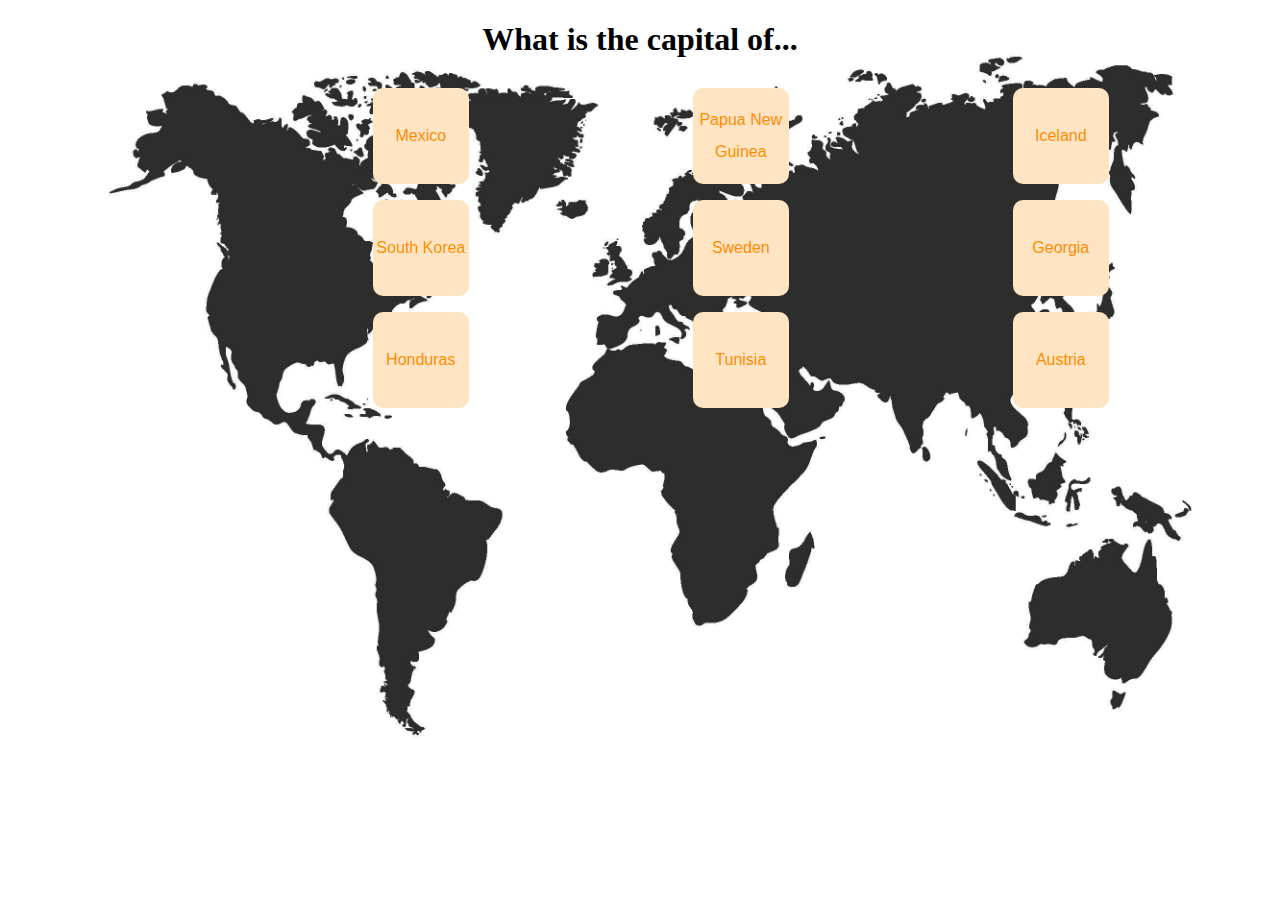
<file: Flashcards/index.html>
<!DOCTYPE html>
<html lang="en">
<head>
    <meta charset="UTF-8">
    <title>Title</title>
    <link rel="stylesheet" href="styles.css">
</head>
<body class="bc-image">
<h1>What is the capital of...</h1>
<div>
<div class="flex-container">
    <div class="flex-item" >
        <div class="front">Mexico</div>
        <div class="back">Mexico City</div>
    </div>


    <div class="flex-item" >
        <div class="front">Papua New Guinea</div>
        <div class="back">Port Moresby</div>
    </div>


    <div class="flex-item" >
        <div class="front">Iceland</div>
        <div class="back">Reykjavík</div>
    </div>
</div>

<div class="flex-container">
    <div class="flex-item" >
        <div class="front">South Korea</div>
        <div class="back">Seoul</div>
    </div>

    <div class="flex-item" >
        <div class="front">Sweden</div>
        <div class="back">Stockholm</div>
    </div>

    <div class="flex-item" >
        <div class="front">Georgia</div>
        <div class="back">Tbilisi</div>
    </div>
</div>

<div class="flex-container" >
    <div class="flex-item" >
        <div class="front">Honduras</div>
        <div class="back">Tegucigalpa</div>
    </div>


    <div class="flex-item" >
        <div class="front">Tunisia</div>
        <div class="back">Tunis</div>
    </div>


    <div class="flex-item" >
        <div class="front">Austria</div>
        <div class="back">Vienna</div>
    </div>
</div>
</div>
</body>
</html>
</file>
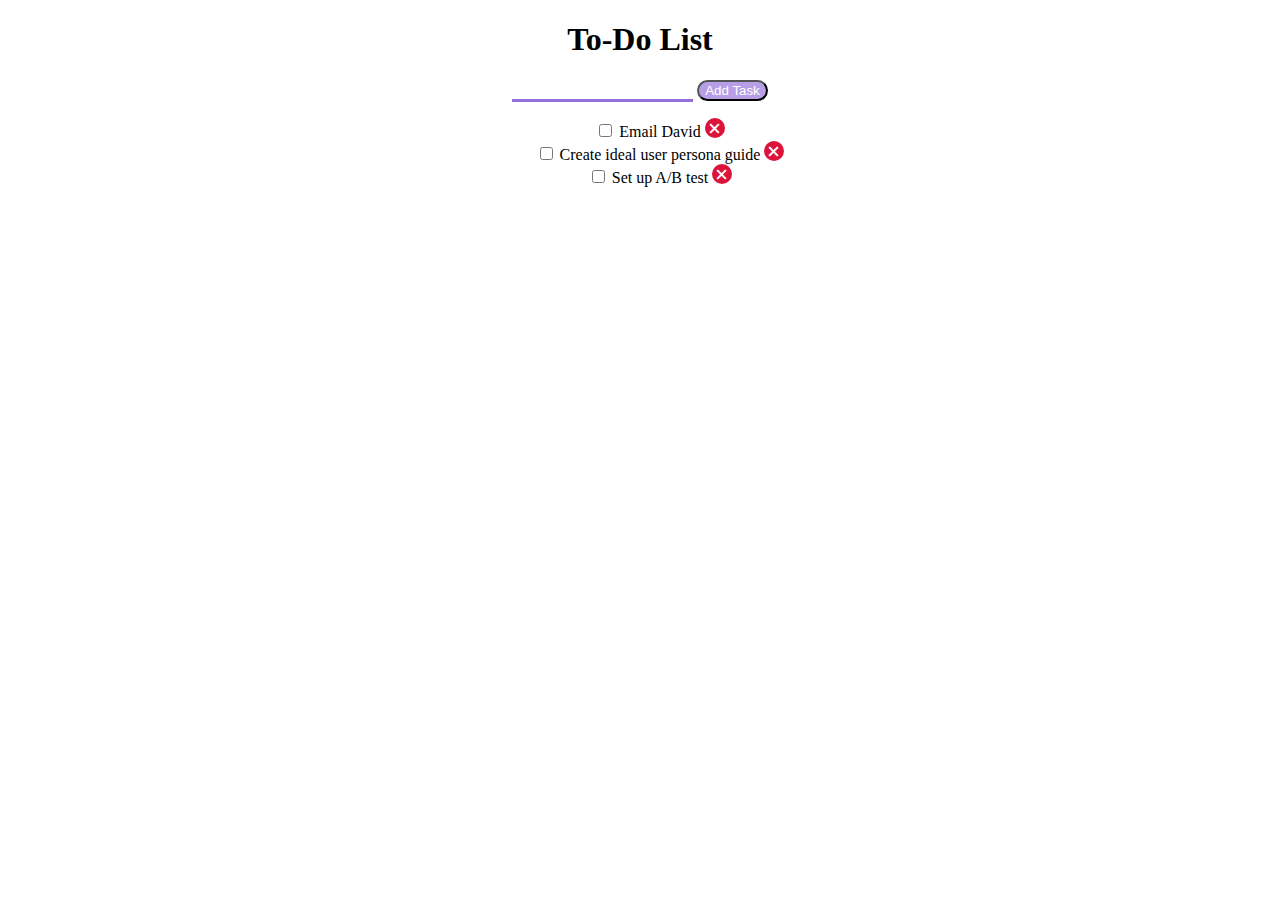
<file: To-Do list/index.html>
<!doctype html>
<html lang="en">
<head>
    <meta charset="UTF-8">
    <title>To-Do List</title>
    <link rel="stylesheet" href="styles.css">

</head>
<body>
<div id="container" class="center">
<h1> To-Do List</h1>
    <div id="addTask">
        <input type="text" id="input-task" name="input-task">
        <button id="add-task-button">Add Task</button>
    </div>
    <div id="storedTask">
        <ul id="task-list">
            <li>
                <input type="checkbox">
                <span class="task">Email David</span>
                <button class="delete-btn">+</button>
            </li>
            <li>
                <input type="checkbox">
                <span class="task">Create ideal user persona guide</span>
                <button class="delete-btn">+</button>
            </li>
            <li>
                <input type="checkbox">
                <span class="task">Set up A/B test</span>
                <button class="delete-btn">+</button>
            </li>
        </ul>
    </div>
</div>
<script src="processes.js" type="text/javascript"></script>
</body>
</html>
</file>
<file: Flashcards/styles.css>
.flex-container{
    display: flex;
    justify-content: space-around;
}

.flex-container{
    color: darkorange;
    display: flex;
    font-family: 'Montserrat', sans-serif;
    padding: .5em 0 .5em 0;
    width: 60em;
    flex-wrap: wrap;
    margin-left: 20%;
}
.flex-item{
    border-radius: 10px;
    text-align: center;
    height: 6em;
    line-height: 2em;
    flex-basis: 6em;
    flex-grow: initial;
    align-items: stretch;
    flex-wrap: wrap;
    position: relative;
    transition: all 1s linear;
    transform-style: preserve-3d;
}
h1{
    text-align: center;
}
.bc-image{
    background-image: url("the-map.jpg");
     background-repeat: no-repeat;
     background-size: cover;
}
.front, .back{
    height: 100%;
    width: 100%;
    display: flex;
    border-radius: 10px;
    position:absolute;
    justify-content: center;
    align-items: center;
}
.back{
    background-color: darkorange;
    color: white;
    position:absolute;
    z-index:1;
    transform: rotateY(180deg);
    backface-visibility: hidden;
}

.front{
    background-color: bisque;
    color: darkorange;
    position: absolute;
    z-index:2;
    backface-visibility: hidden;
}

.flex-item:hover {
    transform: rotateY(180deg);
}
</file>
<file: To-Do list/styles.css>
#container{
    text-align: center;
    margin-top: 10px;
}
#add-task-button{
    background-color: rgba(147, 112, 219, 0.67);
    color: white;
    border-radius: 15px;
}
#input-task{
    border-bottom: solid;
    border-color: mediumpurple;
    outline: none;
    border-top-style: hidden;
    border-right-style: hidden;
    border-left-style: hidden;
}
.delete-btn{
    width: 20px;
    height: 20px;
    padding: 0;
    font-size: 25px;
    line-height: 0;
    text-align: center;
    color: white;
    background-color: crimson;
    border-radius: 50%;
    outline: 0;
    border: 0;
    transform: rotate(45deg);
}
ul{
    list-style-type: none;
}
</file>
